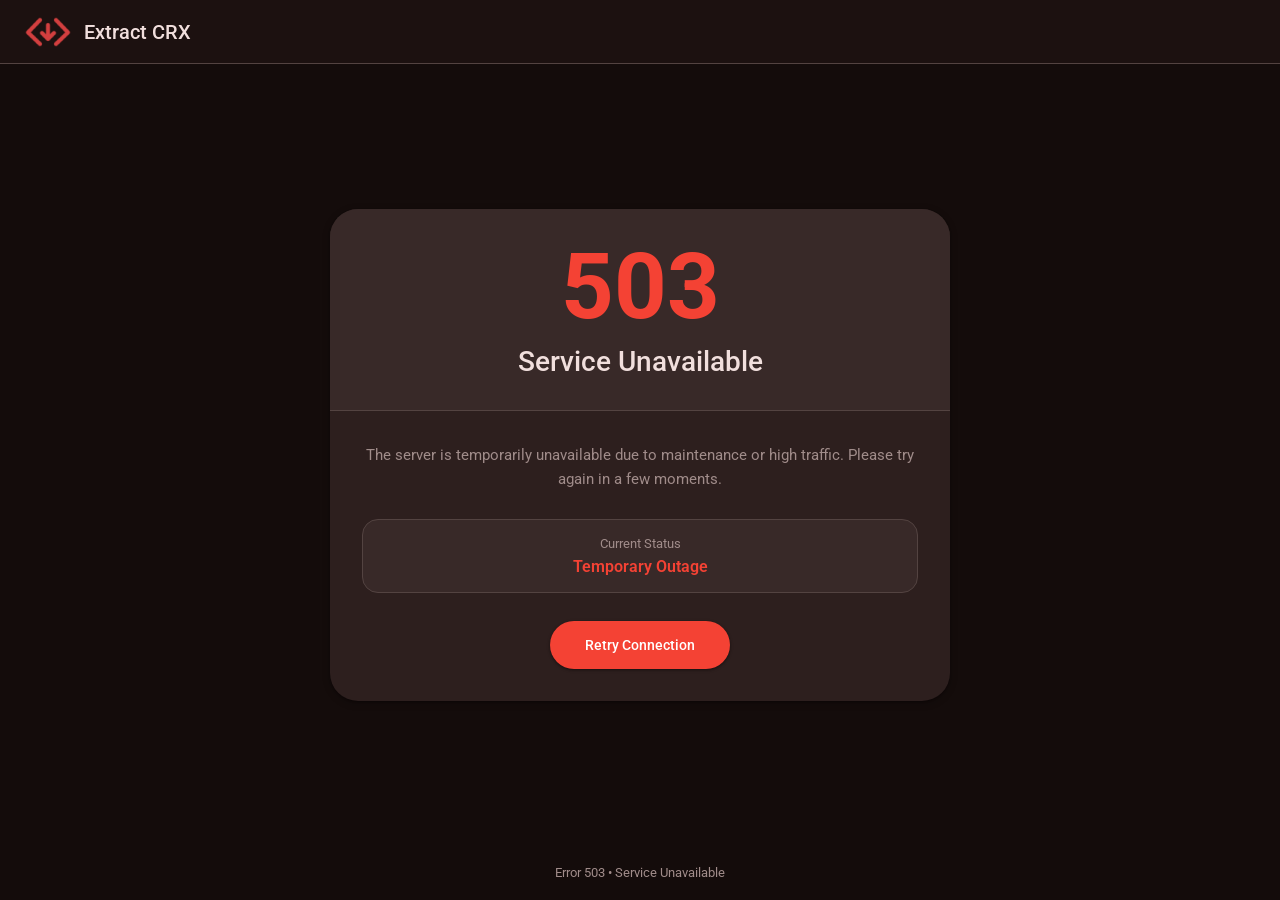
<file: offline.html>
<!DOCTYPE html><html lang="en"><head><meta charset="UTF-8"><meta name="viewport" content="width=device-width, initial-scale=1.0"><link rel="shortcut icon" href="[data-uri]" type="image/x-icon"><title>503 - Service Unavailable</title><link href="https://fonts.googleapis.com/css2?family=Roboto:wght@300;400;500;700&display=swap" rel="stylesheet"><style>:root{ --md-sys-color-primary:#f44234; --md-sys-color-on-primary:#ffffff; --md-sys-color-background:#140c0b; --md-sys-color-on-background:#f1dfdd; --md-sys-color-surface:#1c1110; --md-sys-color-surface-container:#2d1f1e; --md-sys-color-surface-container-high:#382928; --md-sys-color-on-surface:#ede0df; --md-sys-color-outline:#a08c8a; --md-sys-color-outline-variant:#534341; --md-shape-corner-small:8px; --md-shape-corner-large:16px; --md-shape-corner-extra-large:28px; --md-elevation-1: 0 1px 3px 1px rgba(0,0,0,.15), 0 1px 2px 0 rgba(0,0,0,.3); --md-elevation-2: 0 2px 6px 2px rgba(0,0,0,.15), 0 1px 2px 0 rgba(0,0,0,.3);} *{ margin:0; padding:0; box-sizing:border-box; font-family:'Roboto',sans-serif;} body{ min-height:100vh; background:var(--md-sys-color-background); color:var(--md-sys-color-on-background); display:flex; flex-direction:column;} .topbar{ height:64px; background:var(--md-sys-color-surface); border-bottom:1px solid var(--md-sys-color-outline-variant); display:flex; align-items:center; padding:0 24px;} .brand{ display:flex; align-items:center; gap:12px;} .brand-icon{ color:var(--md-sys-color-primary); font-size:28px;} .brand-title{ font-size:20px; font-weight:500;} .main{ flex:1; display:flex; justify-content:center; align-items:center; padding:24px;} .error-card{ width:100%; max-width:620px; background:var(--md-sys-color-surface-container); border-radius:var(--md-shape-corner-extra-large); box-shadow:var(--md-elevation-2); overflow:hidden;} .card-header{ padding:32px; text-align:center; background:var(--md-sys-color-surface-container-high); border-bottom:1px solid var(--md-sys-color-outline-variant);} .error-code{ font-size:92px; font-weight:700; line-height:1; color:var(--md-sys-color-primary);} .error-title{ margin-top:12px; font-size:28px; font-weight:500;} .card-body{ padding:32px; text-align:center;} .description{ color:var(--md-sys-color-outline); line-height:1.6; font-size:15px; margin-bottom:28px;} .status-box{ background:var(--md-sys-color-surface-container-high); border:1px solid var(--md-sys-color-outline-variant); border-radius:16px; padding:16px; margin-bottom:28px;} .status-label{ font-size:13px; color:var(--md-sys-color-outline); margin-bottom:6px;} .status-value{ color:var(--md-sys-color-primary); font-weight:600;} .btn{ border:none; outline:none; height:48px; min-width:180px; border-radius:999px; background:var(--md-sys-color-primary); color:var(--md-sys-color-on-primary); font-size:14px; font-weight:500; cursor:pointer; box-shadow:var(--md-elevation-1); transition:.2s;} .btn:hover{ transform:translateY(-1px); opacity:.95;} .footer{ text-align:center; padding:20px; color:var(--md-sys-color-outline); font-size:13px;} @media(max-width:600px){ .error-code{ font-size:72px;} .error-title{ font-size:24px;} .card-header, .card-body{ padding:24px;}}
</style></head><body><header class="topbar"><div class="brand"><img class="brand-icon" src="[data-uri]"/><div class="brand-title">Extract CRX</div></div></header><main class="main"><div class="error-card"><div class="card-header"><div class="error-code">503</div><div class="error-title">Service Unavailable</div></div><div class="card-body"><p class="description">The server is temporarily unavailable due to maintenance or high traffic. Please try again in a few moments. </p><div class="status-box"><div class="status-label">Current Status</div><div class="status-value">Temporary Outage</div></div><button class="btn" onclick="location.reload()">Retry Connection </button></div></div></main><footer class="footer">Error 503 • Service Unavailable
</footer></body></html>
</file>
